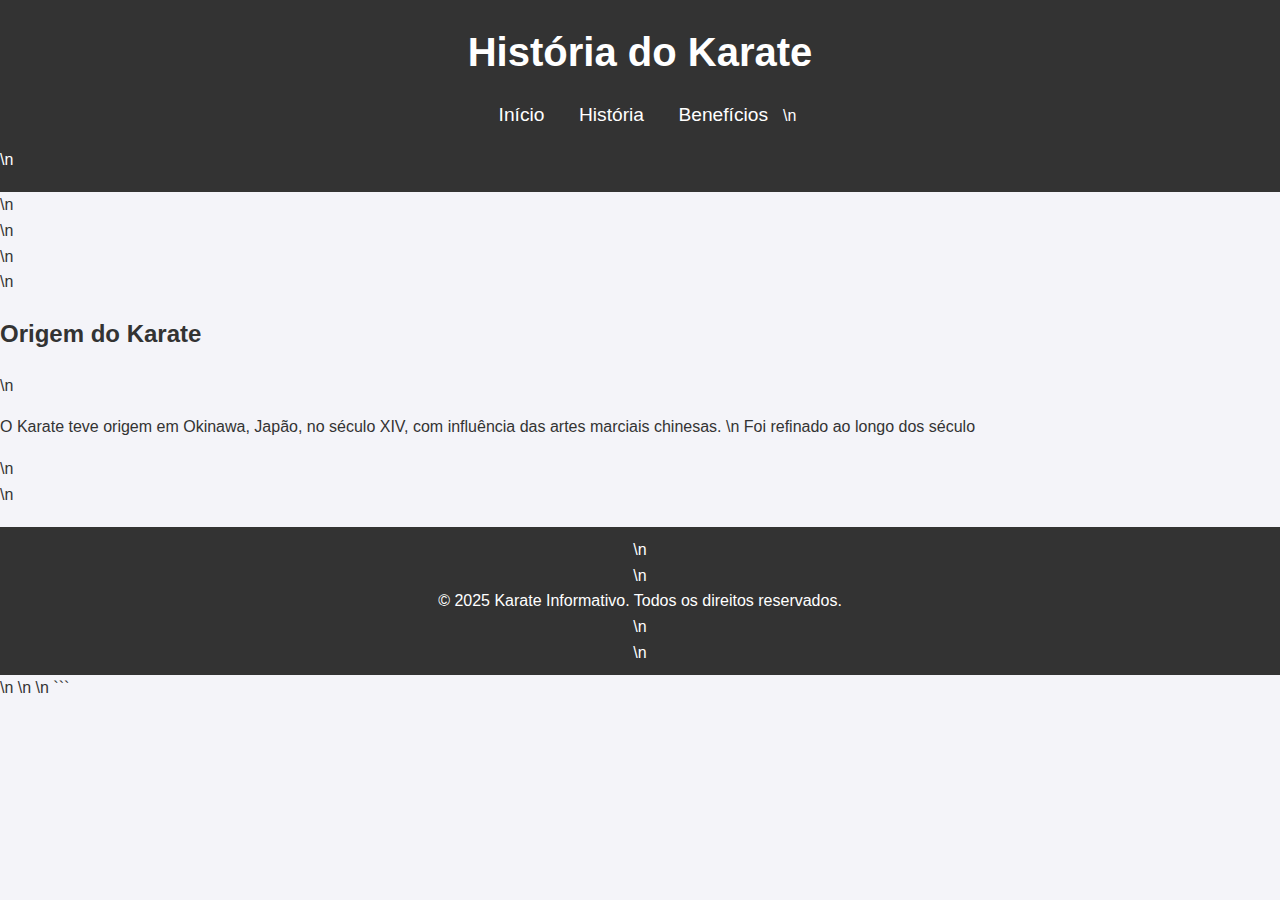
<file: beneficios.html>
<!DOCTYPE html>
<html lang="pt-br">
<head>
    <meta charset="UTF-8">
    <meta name="viewport" content="width=device-width, initial-scale=1.0">
    <title>História do Karate</title>
    <link rel="stylesheet" href="estilos.css">
</head>
<body>
    <header>
        <div class="container">
            <h1>História do Karate</h1>
            <nav>
                <ul>
                    <li><a href="paginainicial.html">Início</a></li>
                    <li><a href="historia.html">História</a></li>
                    <li><a href="#beneficios.html">Benefícios</a></li>\n                   </ul>
            </nav>
        </div>\n       </header>\n       <main>\n           <section class=\"section\">\n               <div class=\"container\">\n                   <h2>Origem do Karate</h2>\n                   <p>O Karate teve origem em Okinawa, Japão, no século XIV, com influência das artes marciais chinesas. \n                      Foi refinado ao longo dos século</p>\n               </div>           </section>       </main>\n       <footer>\n           <div class=\"container\">\n               <p>&copy; 2025 Karate Informativo. Todos os direitos reservados.</p>\n           </div>\n       </footer>\n   </body>\n   </html>\n   ```
</file>
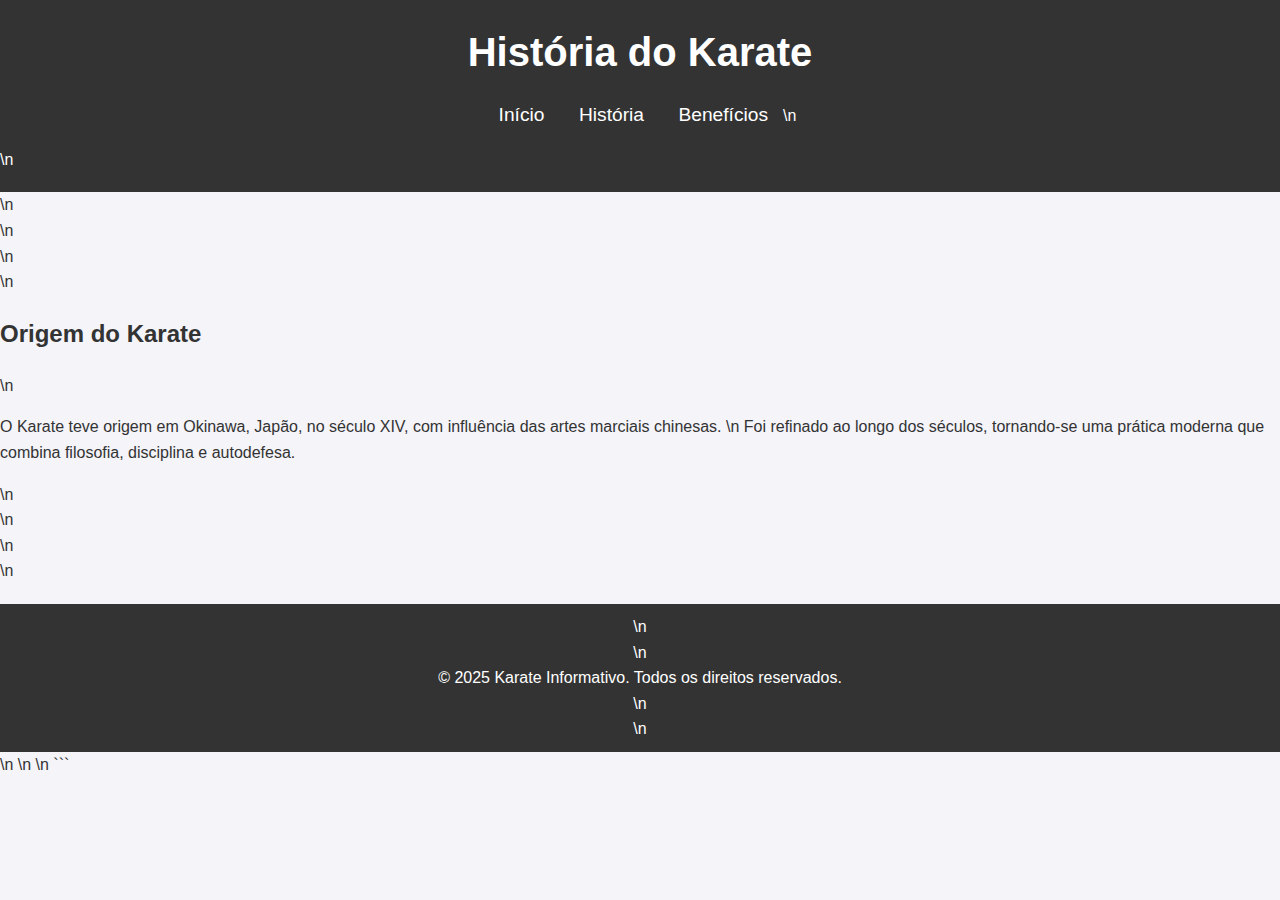
<file: historia.html>
<!DOCTYPE html>
<html lang="pt-br">
<head>
    <meta charset="UTF-8">
    <meta name="viewport" content="width=device-width, initial-scale=1.0">
    <title>História do Karate</title>
    <link rel="stylesheet" href="estilos.css">
</head>
<body>
    <header>
        <div class="container">
            <h1>História do Karate</h1>
            <nav>
                <ul>
                    <li><a href="paginainicial.html">Início</a></li>
                    <li><a href="#historia.html">História</a></li>
                    <li><a href="beneficios.html">Benefícios</a></li>\n                   </ul>
            </nav>
        </div>\n       </header>\n       <main>\n           <section class=\"section\">\n               <div class=\"container\">\n                   <h2>Origem do Karate</h2>\n                   <p>O Karate teve origem em Okinawa, Japão, no século XIV, com influência das artes marciais chinesas. \n                      Foi refinado ao longo dos séculos, tornando-se uma prática moderna que combina filosofia, disciplina e autodefesa.</p>\n               </div>\n           </section>\n       </main>\n       <footer>\n           <div class=\"container\">\n               <p>&copy; 2025 Karate Informativo. Todos os direitos reservados.</p>\n           </div>\n       </footer>\n   </body>\n   </html>\n   ```
</file>
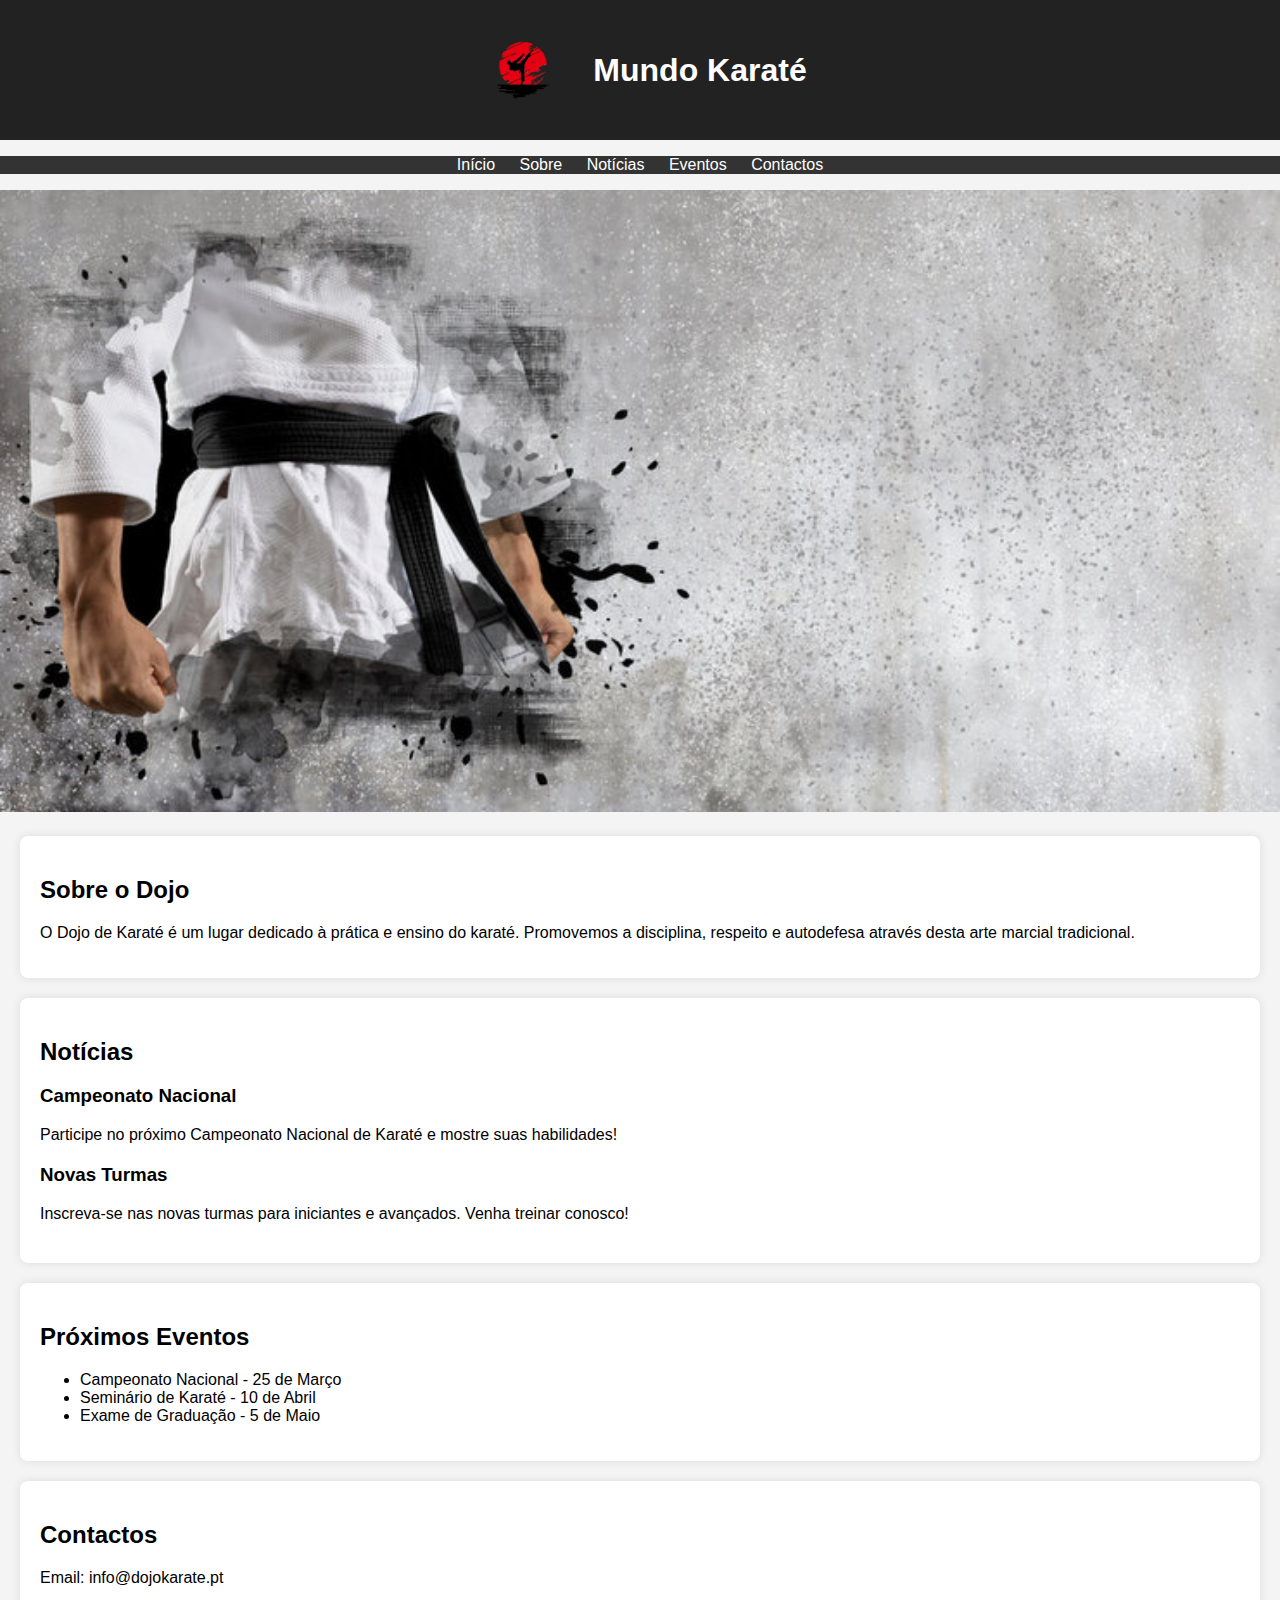
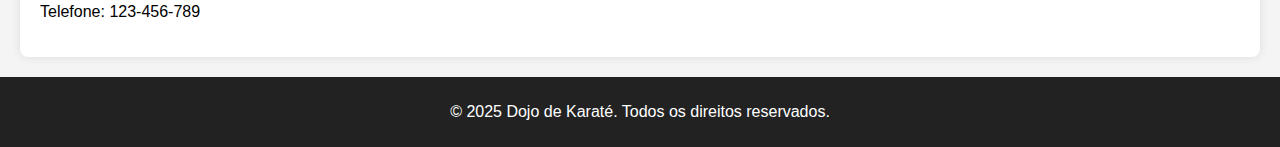
<file: karate site.html>
<!DOCTYPE html>
<html lang="pt">
<head>
    <meta charset="UTF-8">
    <meta name="viewport" content="width=device-width, initial-scale=1.0">
    <title>Dojo de Karaté</title>
    <link rel="stylesheet" href="KARATE.CSS">
</head>
<body>
    <header>
        <div class="header-container">
            <img src="logo.png" alt="Logo do Dojo" class="logo">
            <h1>Mundo Karaté</h1>
        </div>
        <nav>
            <ul>
                <li><a href="#">Início</a></li>
                <li><a href="#">Sobre</a></li>
                <li><a href="#">Notícias</a></li>
                <li><a href="#">Eventos</a></li>
                <li><a href="#">Contactos</a></li>
            </ul>
        </nav>
    </header>
    <main>
        <section class="hero">
            <img src="background.jpg" alt="Karaté" class="hero-image">
        </section>
        <section class="about">
            <h2>Sobre o Dojo</h2>
            <p>O Dojo de Karaté é um lugar dedicado à prática e ensino do karaté. Promovemos a disciplina, respeito e autodefesa através desta arte marcial tradicional.</p>
        </section>
        <section class="news">
            <h2>Notícias</h2>
            <article class="news-item">
                <h3>Campeonato Nacional</h3>
                <p>Participe no próximo Campeonato Nacional de Karaté e mostre suas habilidades!</p>
            </article>
            <article class="news-item">
                <h3>Novas Turmas</h3>
                <p>Inscreva-se nas novas turmas para iniciantes e avançados. Venha treinar conosco!</p>
            </article>
        </section>
        <section class="events">
            <h2>Próximos Eventos</h2>
            <ul>
                <li>Campeonato Nacional - 25 de Março</li>
                <li>Seminário de Karaté - 10 de Abril</li>
                <li>Exame de Graduação - 5 de Maio</li>
            </ul>
        </section>
        <section class="contact">
            <h2>Contactos</h2>
            <p>Email: info@dojokarate.pt</p>
            <p>Telefone: 123-456-789</p>
        </section>
    </main>
    <footer>
        <p>&copy; 2025 Dojo de Karaté. Todos os direitos reservados.</p>
    </footer>
</body>
</html>
</file>
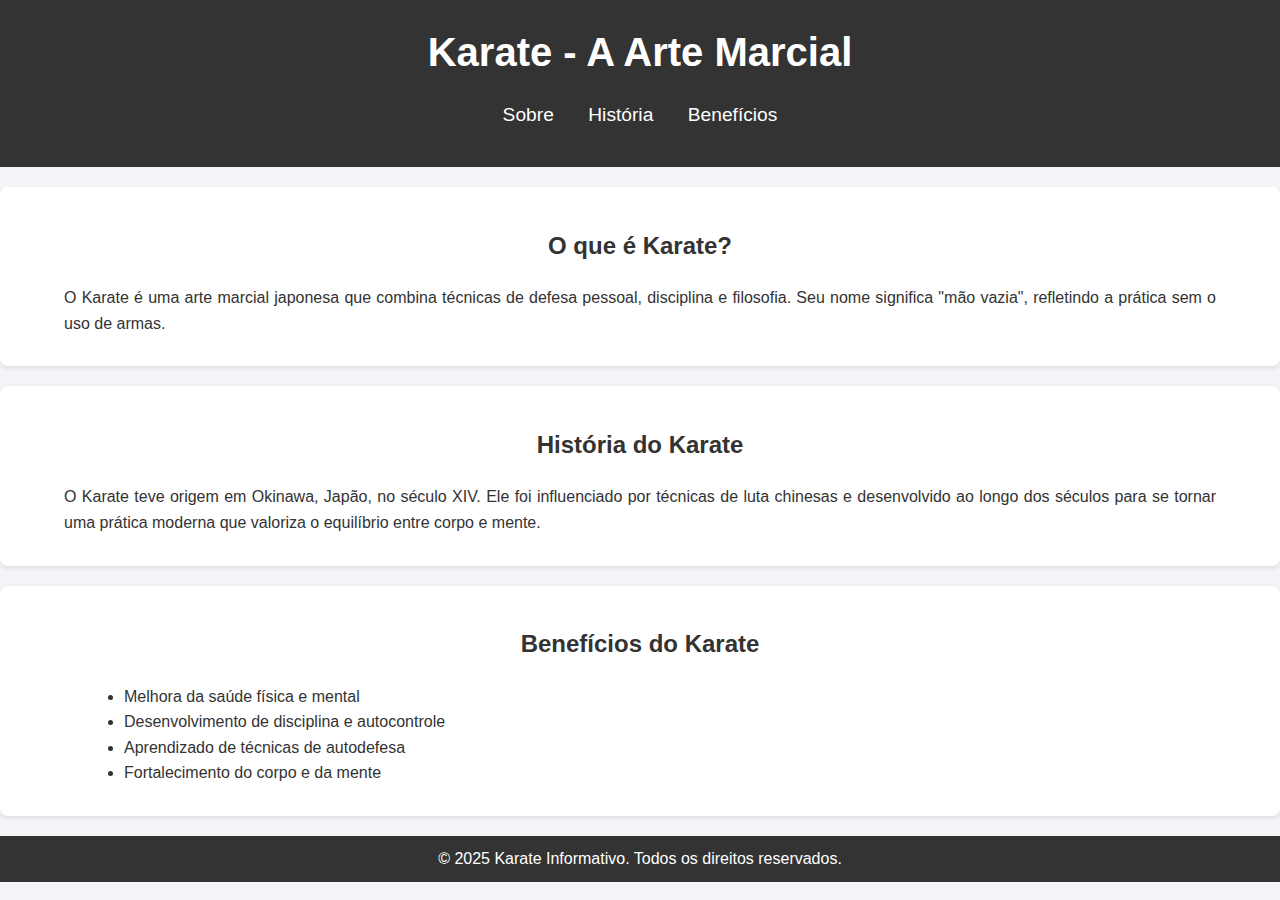
<file: paginainicial.html>
<!DOCTYPE html>
<html lang="pt-br">
<head>
    <meta charset="UTF-8">
    <meta name="viewport" content="width=device-width, initial-scale=1.0">
    <title>Karate - Arte Marcial</title>
    <link rel="stylesheet" href="estilos.css">
</head>
<body>
    <header>
        <div class="container">
            <h1>Karate - A Arte Marcial</h1>
            <nav>
                <ul>
                    <li><a href="#paginainicial.html">Sobre</a></li>
                    <li><a href="historia.html">História</a></li>
                    <li><a href="beneficios.html">Benefícios</a></li>
                </ul>
            </nav>
            
        </div>
    </header>

    <main>
        <section id="sobre" class="section">
            <div class="container">
                <h2>O que é Karate?</h2>
                <p>O Karate é uma arte marcial japonesa que combina técnicas de defesa pessoal, disciplina e filosofia. 
                   Seu nome significa "mão vazia", refletindo a prática sem o uso de armas.</p>
            </div>
        </section>

        <section id="historia" class="section">
            <div class="container">
                <h2>História do Karate</h2>
                <p>O Karate teve origem em Okinawa, Japão, no século XIV. Ele foi influenciado por técnicas de luta chinesas 
                   e desenvolvido ao longo dos séculos para se tornar uma prática moderna que valoriza o equilíbrio 
                   entre corpo e mente.</p>
            </div>
        </section>

        <section id="beneficios" class="section">
            <div class="container">
                <h2>Benefícios do Karate</h2>
                <ul>
                    <li>Melhora da saúde física e mental</li>
                    <li>Desenvolvimento de disciplina e autocontrole</li>
                    <li>Aprendizado de técnicas de autodefesa</li>
                    <li>Fortalecimento do corpo e da mente</li>
                </ul>
            </div>
        </section>
    </main>

    <footer>
        <div class="container">
            <p>&copy; 2025 Karate Informativo. Todos os direitos reservados.</p>
        </div>
    </footer>
</body>
</html>
</file>
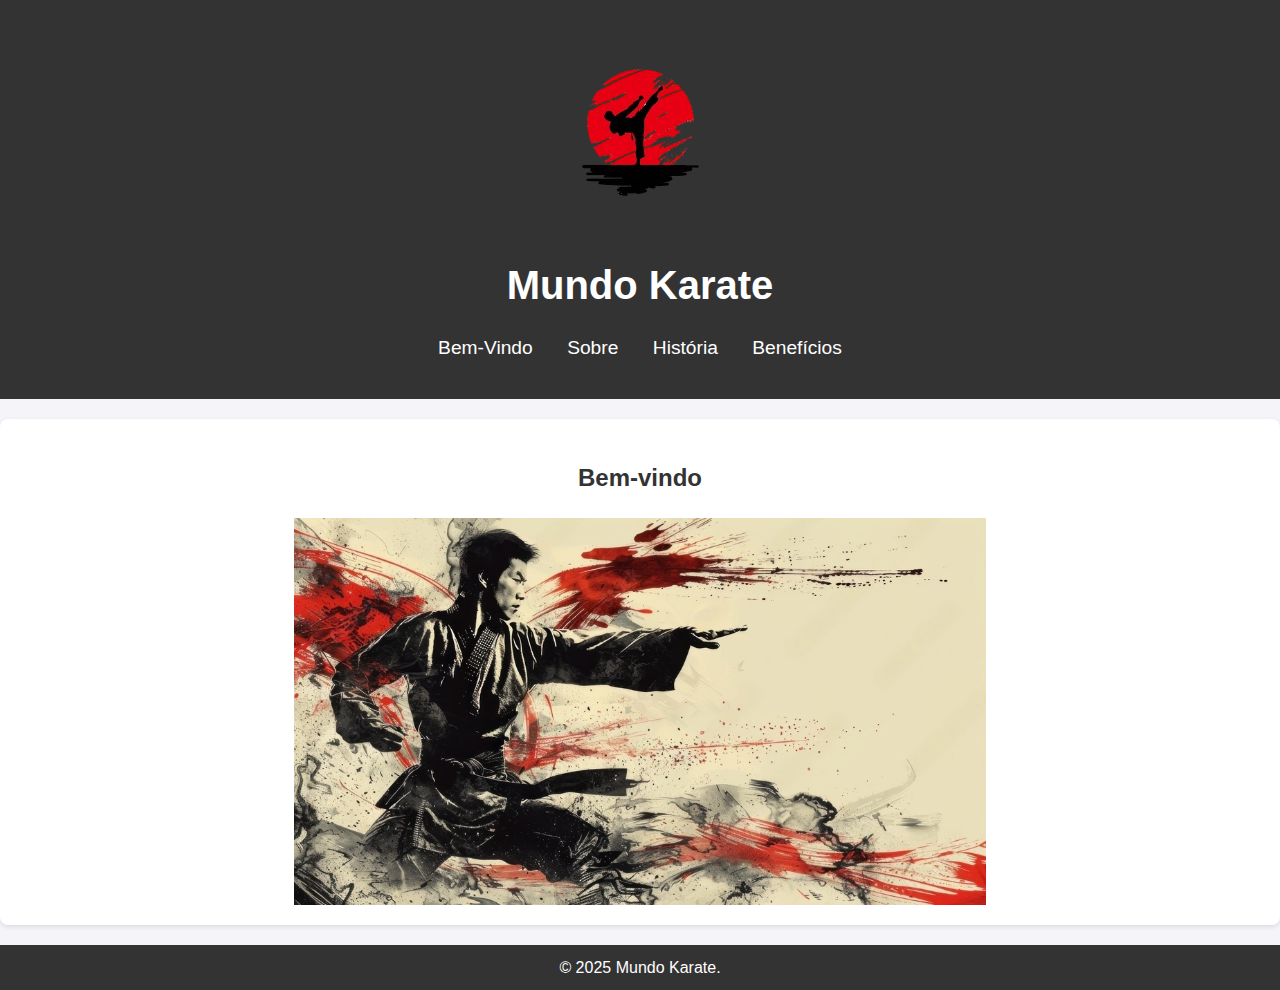
<file: SOPA-main/SOPA-main/bemvindo.html>
<!DOCTYPE html>
<html lang="pt-br">
<head>
    <meta charset="UTF-8">
    <meta name="viewport" content="width=device-width, initial-scale=1.0">
    <title>Mundo Karate</title>
    <link rel="stylesheet" href="estilos.css">
</head>
<body>
    <header>
        <div class="container">
            <div class="logo-title" align="center">
                <img src="logo.png" alt="Logotipo Mundo Karate" class="logo">
                <h1>Mundo Karate</h1>
            </div>
            <nav>
                <ul>
                    <li><a href="#bemvindo.html">Bem-Vindo</a></li>
                    <li><a href="paginainicial.html">Sobre</a></li>
                    <li><a href="historia.html">História</a></li>
                    <li><a href="beneficios.html">Benefícios</a></li>
                </ul>
            </nav>
        </div>
    </header>

    <main>
        <section id="sobre" class="section">
            <div class="container">
                <h2>Bem-vindo</h2>
                <div class="imagens-container">

                    <img src="ChineseBV.jpeg" alt="Imagem de Karate" class="imagem-BV">

                </div>
            </div>
        </section>
    </main>

    <footer>
        <div class="container">
            <p>&copy; 2025 Mundo Karate.</p>
        </div>
    </footer>
</body>
</html>
</file>
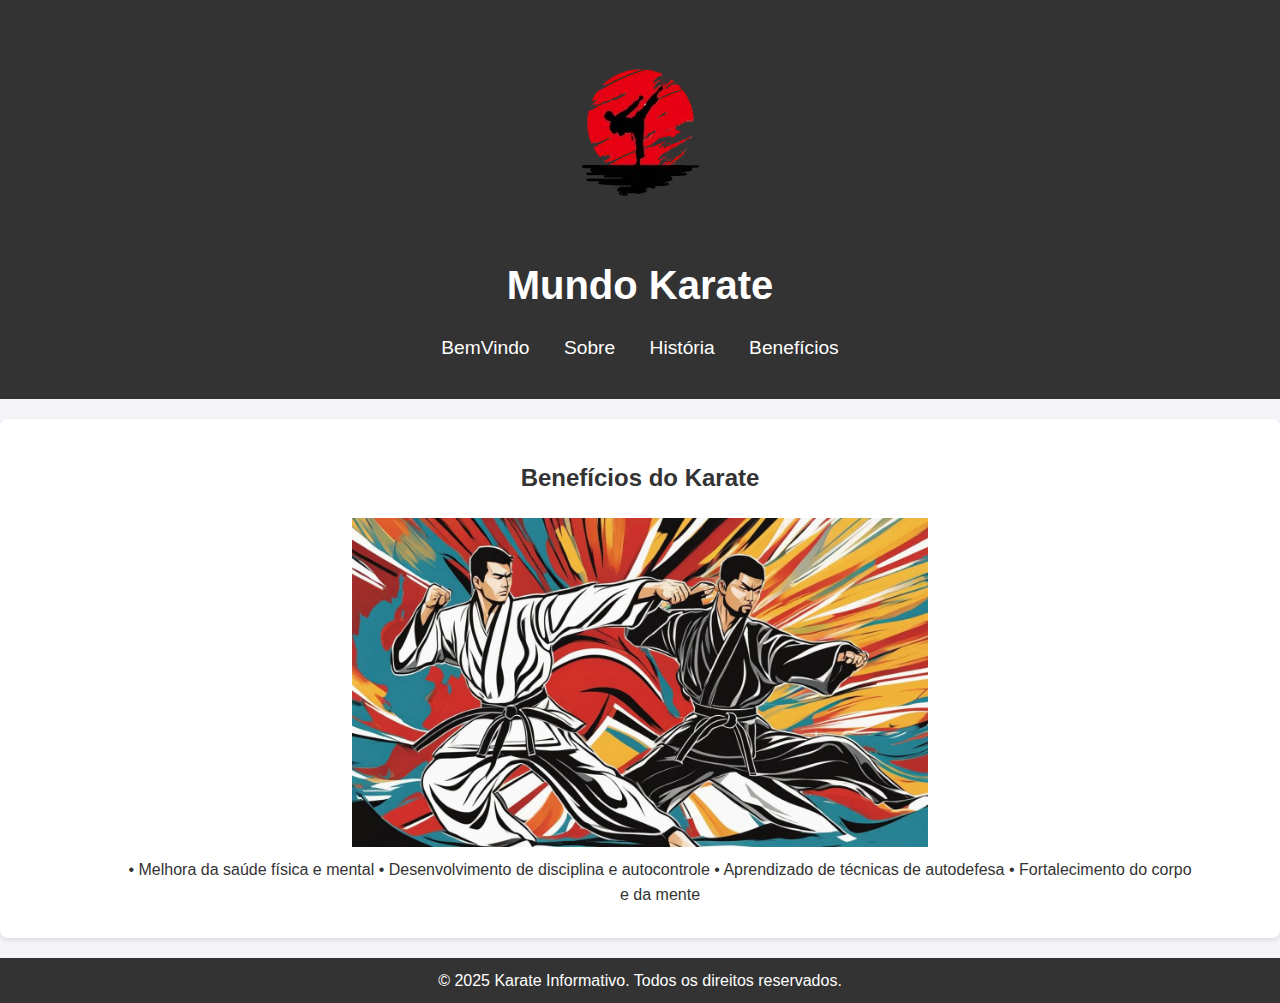
<file: SOPA-main/SOPA-main/beneficios.html>
<!DOCTYPE html>
<html lang="pt-br">
<head>
    <meta charset="UTF-8">
    <meta name="viewport" content="width=device-width, initial-scale=1.0">
    <title>Mundo Karate</title>
    <link rel="stylesheet" href="estilos.css">
</head>
<body>
    <header>
        <div class="container">
            <div class="logo-title" align="center">
                <img src="logo.png" alt="Logotipo Mundo Karate" class="logo">
                <h1>Mundo Karate</h1>
            </div>
            <nav>
                <ul>
                    <li><a href="bemvindo.html">BemVindo</a></li>
                    <li><a href="paginainicial.html">Sobre</a></li>
                    <li><a href="historia.html">História</a></li>
                    <li><a href="#beneficios.html">Benefícios</a></li>
                </ul>
            </nav>
        </div>
    </header>

    <main>
        <section id="beneficios" class="section">
            <div class="container">
                <h2>Benefícios do Karate</h2>
                <div class="beneficios-content">
                    <!-- Imagem -->
                    <img src="BeneficioIMG.webp" alt="Benefícios do Karate" class="imagem-beneficios">
                    <!-- Lista de Benefícios -->
                    <ul class="beneficios-list">
                        <h>&#8226; Melhora da saúde física e mental</h>
                        <h>&#8226; Desenvolvimento de disciplina e autocontrole</h>
                        <h>&#8226; Aprendizado de técnicas de autodefesa</h>
                        <h>&#8226; Fortalecimento do corpo e da mente</h>
                    </ul>
                </div>
            </div>
        </section>
    </main>

    <footer>
        <div class="container">
            <p>&copy; 2025 Karate Informativo. Todos os direitos reservados.</p>
        </div>
    </footer>
</body>
</html>
</file>
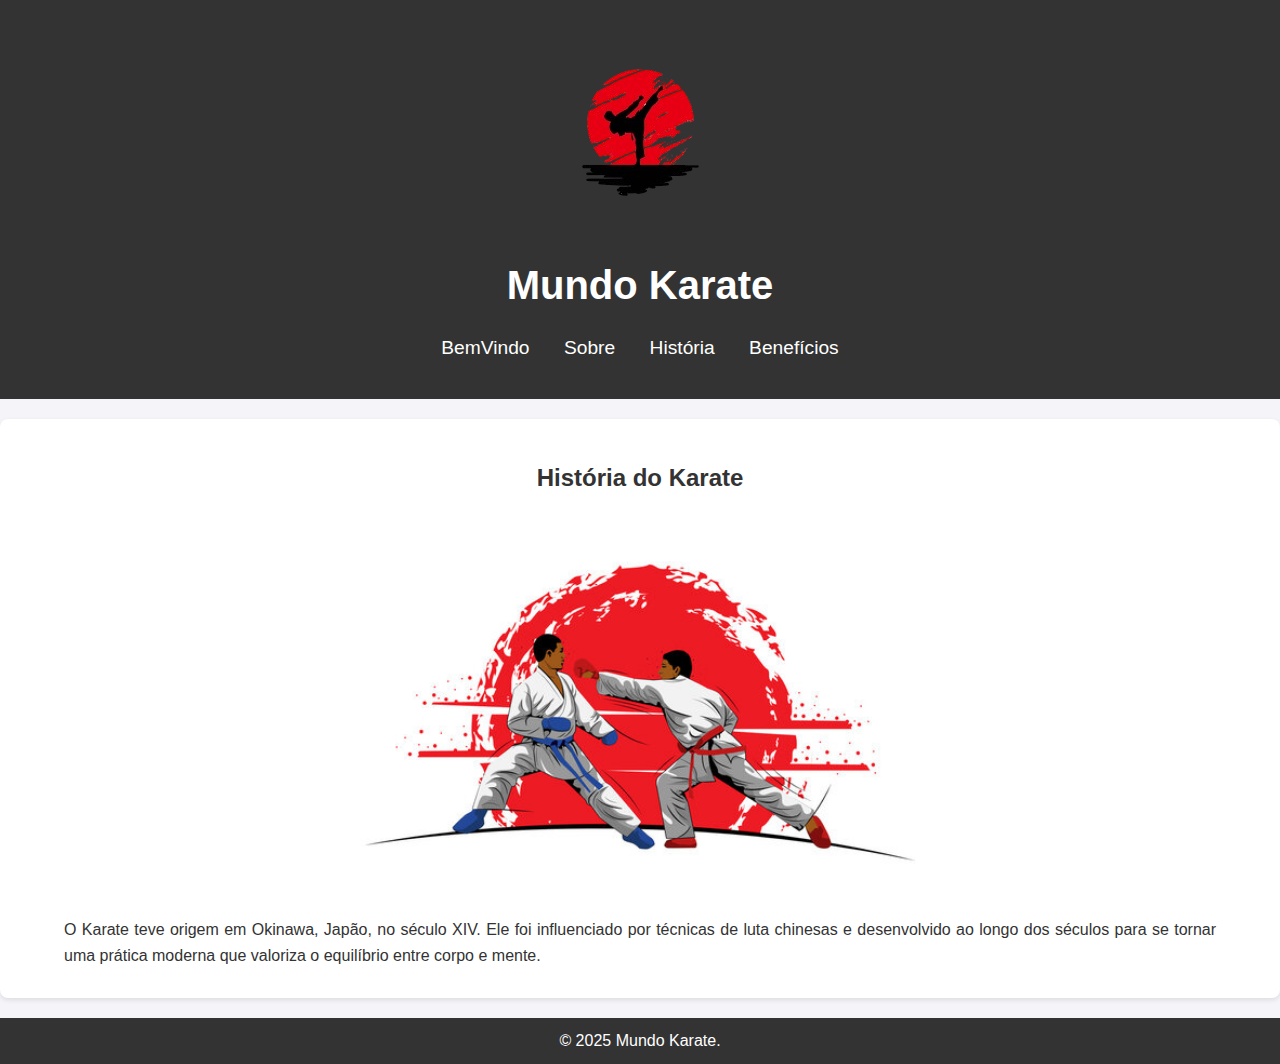
<file: SOPA-main/SOPA-main/historia.html>
<!DOCTYPE html>
<html lang="pt-br">
<head>
    <meta charset="UTF-8">
    <meta name="viewport" content="width=device-width, initial-scale=1.0">
    <title>Mundo Karate</title>
    <link rel="stylesheet" href="estilos.css">
</head>
<body>
    <header>
        <div class="container">
            <div class="logo-title" align="center">
                <img src="logo.png" alt="Logotipo Mundo Karate" class="logo">
                <h1>Mundo Karate</h1>
            </div>
            <nav>
                <ul>
                    <li><a href="bemvindo.html">BemVindo</a></li>
                    <li><a href="paginainicial.html">Sobre</a></li>
                    <li><a href="#historia.html">História</a></li>
                    <li><a href="beneficios.html">Benefícios</a></li>
                </ul>
            </nav>
        </div>
    </header>

    <main>
        <section id="historia" class="section">
            <div class="container">
                <h2>História do Karate</h2>
                <img src="KaratePInicial.jpg" alt="Imagem de Karate" class="imagem-karate">
                <p>O Karate teve origem em Okinawa, Japão, no século XIV. Ele foi influenciado por técnicas de luta chinesas 
                    e desenvolvido ao longo dos séculos para se tornar uma prática moderna que valoriza o equilíbrio 
                    entre corpo e mente.</p>
                
            </div>
        </section>
    </main>

    <footer>
        <div class="container">
            <p>&copy; 2025 Mundo Karate.</p>
        </div>
    </footer>
</body>
</html>
</file>
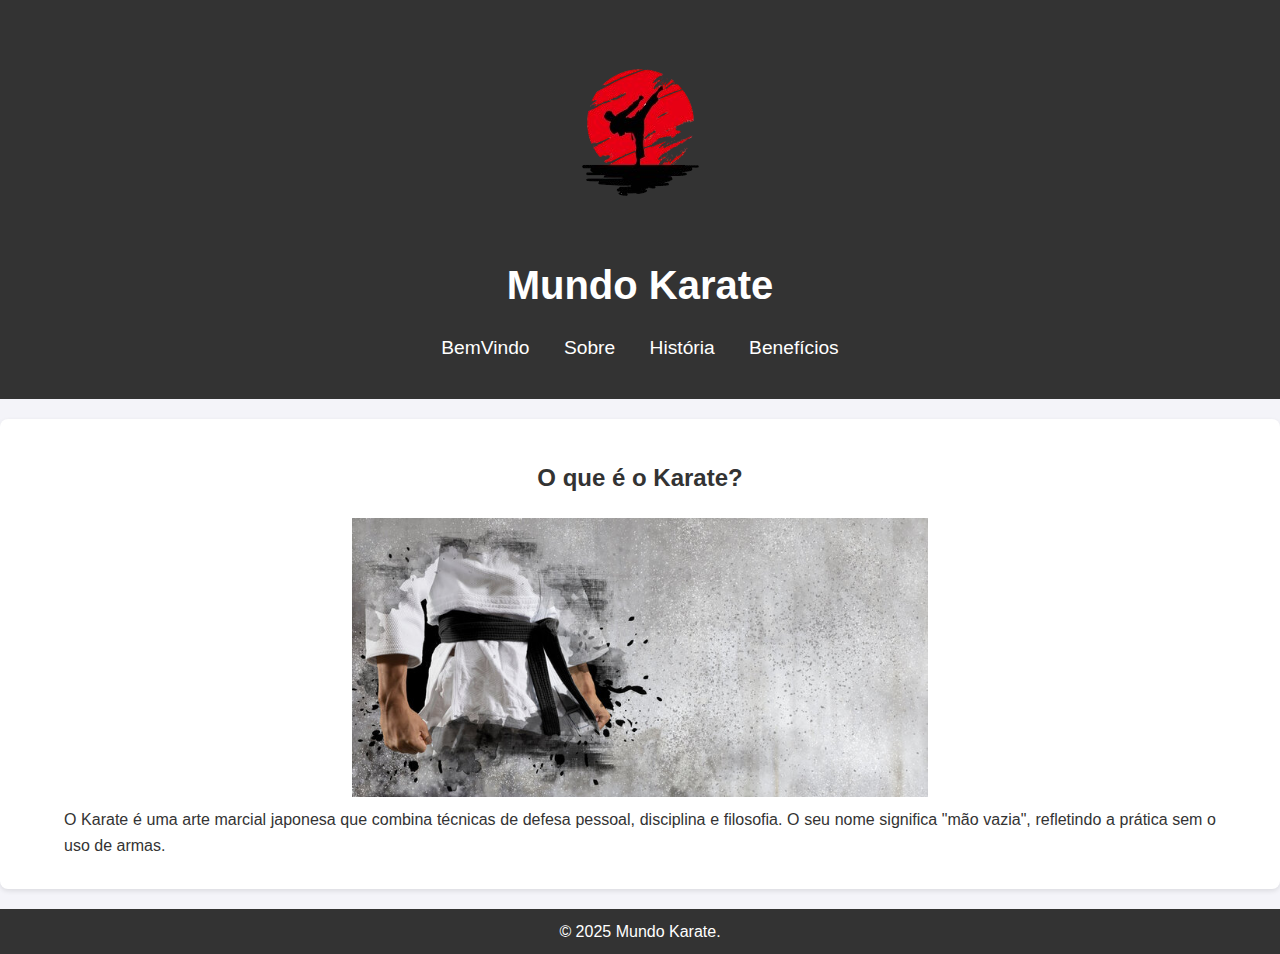
<file: SOPA-main/SOPA-main/paginainicial.html>
<!DOCTYPE html>
<html lang="pt-br">
<head>
    <meta charset="UTF-8">
    <meta name="viewport" content="width=device-width, initial-scale=1.0">
    <title>Mundo Karate</title>
    <link rel="stylesheet" href="estilos.css">
</head>
<body>
    <header>
        <div class="container">
            <div class="logo-title" align ="center">
                <img src="logo.png" alt="Logotipo Mundo Karate" class="logo">
                <h1>Mundo Karate</h1>
            </div>
            <nav>
                <ul>
                    <li><a href="bemvindo.html">BemVindo</a></li>
                    <li><a href="#paginainicial.html">Sobre</a></li>
                    <li><a href="historia.html">História</a></li>
                    <li><a href="beneficios.html">Benefícios</a></li>
                    
                </ul>
            </nav>
        </div>
    </header>

    <main>
        <section id="sobre" class="section">
            <div class="container">
                <h2>O que é o Karate?</h2>
                <img src="background.jpg" alt="Imagem de Karate" class="imagem-kara">
                <p>O Karate é uma arte marcial japonesa que combina técnicas de defesa pessoal, disciplina e filosofia. 
                   O seu nome significa "mão vazia", refletindo a prática sem o uso de armas.</p>
                
            </div>
        </section>
    </main>

    <footer>
        <div class="container">
            <p>&copy; 2025 Mundo Karate.</p>
        </div>
    </footer>
</body>
</html>
</file>
<file: estilos.css>
/* Estilos gerais */
body {
    font-family: Arial, sans-serif;
    line-height: 1.6;
    margin: 0;
    padding: 0;
    color: #333;
    background-color: #f4f4f9;
}

.container {
    width: 90%;
    max-width: 1200px;
    margin: 0 auto;
}

/* Cabeçalho */
header {
    background: #333;
    color: #fff;
    padding: 20px 0;
}

header h1 {
    text-align: center;
    margin: 0;
    font-size: 2.5em;
}

nav ul {
    list-style: none;
    padding: 0;
    text-align: center;
}

nav ul li {
    display: inline;
    margin: 0 15px;
}

nav ul li a {
    color: #fff;
    text-decoration: none;
    font-size: 1.2em;
}

nav ul li a:hover {
    text-decoration: underline;
}

/* Seções */
.section {
    padding: 20px 0;
    margin: 20px 0;
    background: #fff;
    border-radius: 8px;
    box-shadow: 0 2px 5px rgba(0, 0, 0, 0.1);
}

.section h2 {
    text-align: center;
    color: #333;
}

.section p {
    text-align: justify;
    margin: 10px 0;
}

.section ul {
    list-style: disc;
    margin: 10px 20px;
}

/* Rodapé */
footer {
    text-align: center;
    background: #333;
    color: #fff;
    padding: 10px 0;
    margin-top: 20px;
}

footer p {
    margin: 0;
}
</file>
<file: KARATE.CSS>
body {
    font-family: Arial, sans-serif;
    margin: 0;
    padding: 0;
    background-color: #f4f4f4;
}
.header-container {
    display: flex;
    align-items: center;
    justify-content: center;
    background-color: #222;
    color: white;
    padding: 20px 0;
}
.header-container .logo {
    max-width: 100px;
    margin-right: 20px;
}
nav ul {
    list-style: none;
    padding: 0;
    text-align: center;
    background-color: #333;
}
nav ul li {
    display: inline;
    margin: 0 10px;
}
nav ul li a {
    color: white;
    text-decoration: none;
}
.hero {
    position: relative;
    text-align: center;
    color: white;
}
.hero-image {
    width: 100%;
    height: auto;
}
.hero-text {
    position: absolute;
    top: 50%;
    left: 50%;
    transform: translate(-50%, -50%);
    font-size: 2em;
    background: rgba(0, 0, 0, 0.5);
    padding: 10px;
}
.about, .news, .events, .contact {
    padding: 20px;
    background-color: #fff;
    margin: 20px;
    border-radius: 8px;
    box-shadow: 0 0 10px rgba(0, 0, 0, 0.1);
}
.news-item {
    margin-bottom: 20px;
}
footer {
    background-color: #222;
    color: white;
    text-align: center;
    padding: 10px 0;
}
</file>
<file: SOPA-main/SOPA-main/estilos.css>
/* Estilos gerais */
body {
    font-family: Arial, sans-serif;
    line-height: 1.6;
    margin: 0;
    padding: 0;
    color: #333;
    background-color: #f4f4f9;
}

.container {
    width: 90%;
    max-width: 1200px;
    margin: 0 auto;
}

/* Cabeçalho */
header {
    background: #333;
    color: #fff;
    padding: 20px 0;
}

header h1 {
    text-align: center;
    margin: 0;
    font-size: 2.5em;
}

nav ul {
    list-style: none;
    padding: 0;
    text-align: center;
}

nav ul li {
    display: inline;
    margin: 0 15px;
}

nav ul li a {
    color: #fff;
    text-decoration: none;
    font-size: 1.2em;
}

nav ul li a:hover {
    text-decoration: underline;
}

/* Seções */
.section {
    padding: 20px 0;
    margin: 20px 0;
    background: #fff;
    border-radius: 8px;
    box-shadow: 0 2px 5px rgba(0, 0, 0, 0.1);
}

.section h2 {
    text-align: center;
    color: #333;
}

.section p {
    text-align: justify;
    margin: 10px 0;
}

.section ul {
    list-style: disc;
    margin: 10px 20px;
}

/* Rodapé */
footer {
    text-align: center;
    background: #333;
    color: #fff;
    padding: 10px 0;
    margin-top: 20px;
}

footer p {
    margin: 0;
}



.beneficios-content {
    text-align: center;
}

.imagem-beneficios {
    display: block;
    margin: 0 auto;
    width: 50%;  /* Ajuste a largura conforme necessário */
    height: auto;
}

.imagem-karate {
    display: block;
    margin: 0 auto;
    width: 50%;  /* Ajuste a largura conforme necessário */
    height: auto;
}

.imagem-kara {
    display: block;
    margin: 0 auto;
    width: 50%;  /* Ajuste a largura conforme necessário */
    height: auto;
}

.imagem-BV {
    display: block;
    margin: 0 auto;
    width: 60%;  /* Ajuste a largura conforme necessário */
    height: auto;
}
</file>
